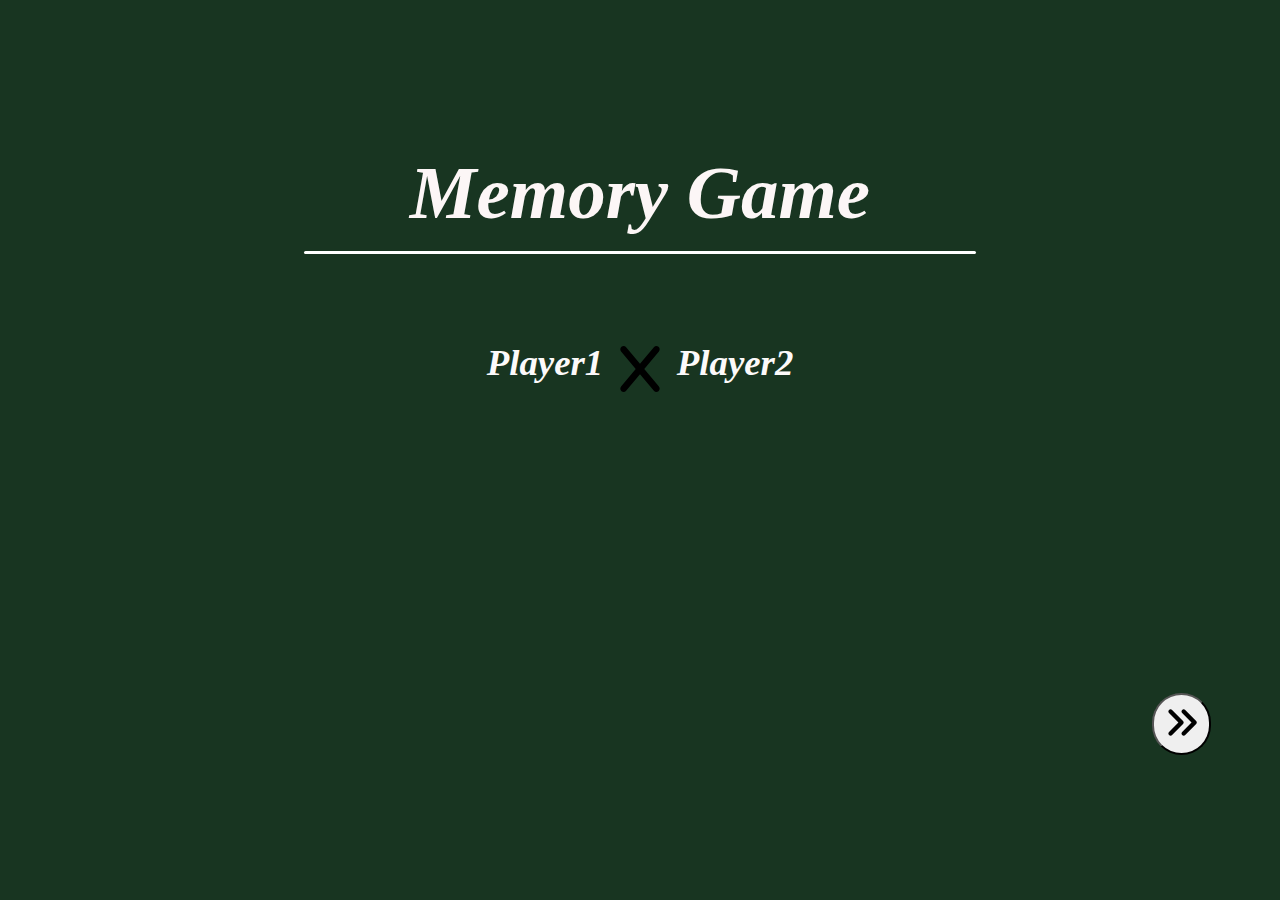
<file: index.html>
<!DOCTYPE html>
<html lang="en">
<head>
    <meta charset="UTF-8">
    <meta name="viewport" content="width=device-width, initial-scale=1.0">
    <title>Document</title>
    <link rel="stylesheet" href="./main.css"/>
</head>
</head>
<body class="one-page-game">
        <div class="Text-line">
        <h1 class="overlay-text">Memory Game</h1>
        <div class="line"></div>
        </div>

        <div class="player1-player2">
            <h3>Player1</h3>
            <svg xmlns="http://www.w3.org/2000/svg" viewBox="0 0 384 512" width="50px" height="50px" background-color="#fff"><!--!Font Awesome Free 6.6.0 by @fontawesome - https://fontawesome.com License - https://fontawesome.com/license/free Copyright 2024 Fonticons, Inc.--><path d="M376.6 84.5c11.3-13.6 9.5-33.8-4.1-45.1s-33.8-9.5-45.1 4.1L192 206 56.6 43.5C45.3 29.9 25.1 28.1 11.5 39.4S-3.9 70.9 7.4 84.5L150.3 256 7.4 427.5c-11.3 13.6-9.5 33.8 4.1 45.1s33.8 9.5 45.1-4.1L192 306 327.4 468.5c11.3 13.6 31.5 15.4 45.1 4.1s15.4-31.5 4.1-45.1L233.7 256 376.6 84.5z"/></svg>
            <h3>Player2</h3>
        </div>
 
         <div class="next">
           <button class="button-next" onclick="window.location.href='game.html'" >
             <svg xmlns="http://www.w3.org/2000/svg" viewBox="0 0 512 512" width="35px" height="35px"><!--!Font Awesome Free 6.6.0 by @fontawesome - https://fontawesome.com License - https://fontawesome.com/license/free Copyright 2024 Fonticons, Inc.--><path d="M470.6 278.6c12.5-12.5 12.5-32.8 0-45.3l-160-160c-12.5-12.5-32.8-12.5-45.3 0s-12.5 32.8 0 45.3L402.7 256 265.4 393.4c-12.5 12.5-12.5 32.8 0 45.3s32.8 12.5 45.3 0l160-160zm-352 160l160-160c12.5-12.5 12.5-32.8 0-45.3l-160-160c-12.5-12.5-32.8-12.5-45.3 0s-12.5 32.8 0 45.3L210.7 256 73.4 393.4c-12.5 12.5-12.5 32.8 0 45.3s32.8 12.5 45.3 0z"/></svg>
            
           </button>
          
         </div>
       
    
 
    <script src="./java.js"></script>
    <script src="./result.js"></script>
    
</body>
</html>
</file>
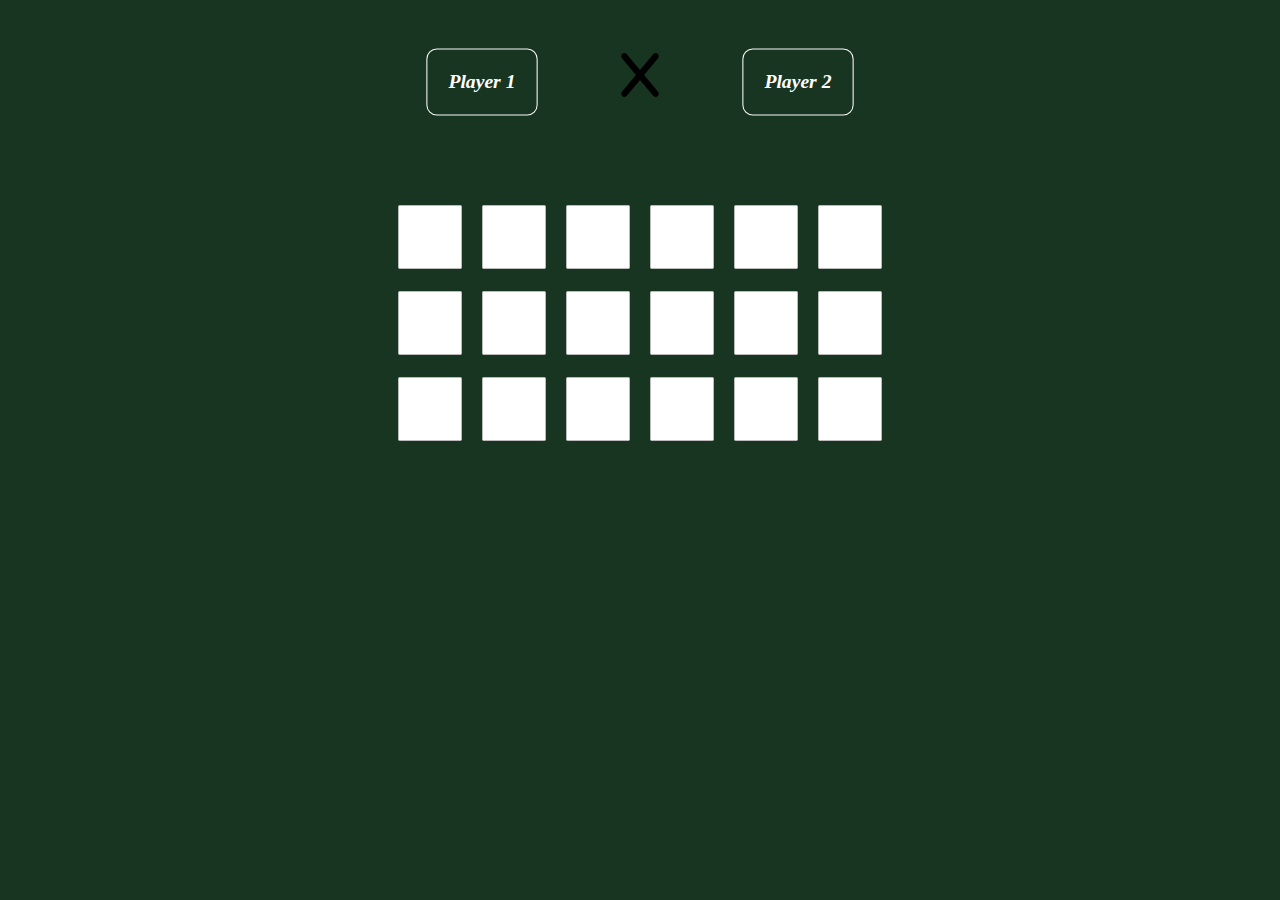
<file: game.html>
<!DOCTYPE html>
<html lang="en">
<head>
    <meta charset="UTF-8">
    <meta name="viewport" content="width=device-width, initial-scale=1.0">
    <title>Document</title>
    <link rel="stylesheet" href="./main.css"/>
</head>
<body class="two-page-game">
    
  <div class="memory-game">
     
      <div class="players">
            <div class="player1-play">
                <h3>Player 1</h3>
        </div>

        <svg xmlns="http://www.w3.org/2000/svg" viewBox="0 0 384 512" width="50px" height="50px" background-color="#fff"><!--!Font Awesome Free 6.6.0 by @fontawesome - https://fontawesome.com License - https://fontawesome.com/license/free Copyright 2024 Fonticons, Inc.--><path d="M376.6 84.5c11.3-13.6 9.5-33.8-4.1-45.1s-33.8-9.5-45.1 4.1L192 206 56.6 43.5C45.3 29.9 25.1 28.1 11.5 39.4S-3.9 70.9 7.4 84.5L150.3 256 7.4 427.5c-11.3 13.6-9.5 33.8 4.1 45.1s33.8 9.5 45.1-4.1L192 306 327.4 468.5c11.3 13.6 31.5 15.4 45.1 4.1s15.4-31.5 4.1-45.1L233.7 256 376.6 84.5z"/></svg>

        <div class="player2-play">
            <h3>Player 2</h3>
         </div>
    
      </div>
      
      <div class="cards">
                <div class="d-cards">
                    
                </div>
        
            </div>
        
          </div>

          <div class="my-modal d-none ">
            <div class="result-card">    
            </div>
        </div>

          <script src="./java.js" ></script>
          <script src="./result.js"></script>
        </body>
        </html>
</file>
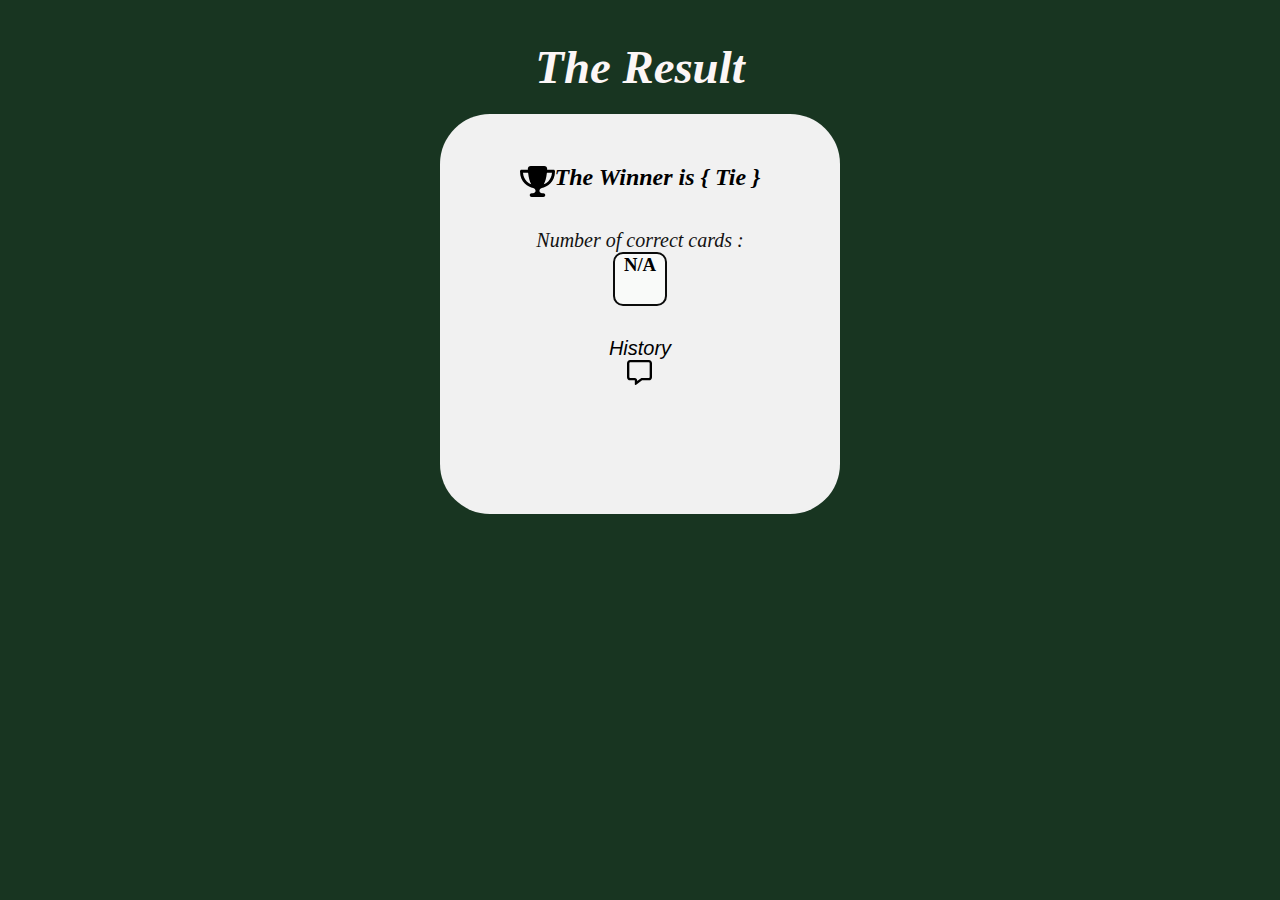
<file: result.html>
<!DOCTYPE html>
<html lang="en">
<head>
    <meta charset="UTF-8">
    <meta name="viewport" content="width=device-width, initial-scale=1.0">
    <title>Document</title>
    <link rel="stylesheet" href="./main.css">
</head>
<body class="three-page-game"></body>



    <div class="result"> <h3> The Result</h3> </div>
      <div class="result-square">
        <div class="winner">
            <svg xmlns="http://www.w3.org/2000/svg" viewBox="0 0 576 512" width="35px" height="35px"><!--!Font Awesome Free 6.6.0 by @fontawesome - https://fontawesome.com License - https://fontawesome.com/license/free Copyright 2024 Fonticons, Inc.--><path d="M400 0L176 0c-26.5 0-48.1 21.8-47.1 48.2c.2 5.3 .4 10.6 .7 15.8L24 64C10.7 64 0 74.7 0 88c0 92.6 33.5 157 78.5 200.7c44.3 43.1 98.3 64.8 138.1 75.8c23.4 6.5 39.4 26 39.4 45.6c0 20.9-17 37.9-37.9 37.9L192 448c-17.7 0-32 14.3-32 32s14.3 32 32 32l192 0c17.7 0 32-14.3 32-32s-14.3-32-32-32l-26.1 0C337 448 320 431 320 410.1c0-19.6 15.9-39.2 39.4-45.6c39.9-11 93.9-32.7 138.2-75.8C542.5 245 576 180.6 576 88c0-13.3-10.7-24-24-24L446.4 64c.3-5.2 .5-10.4 .7-15.8C448.1 21.8 426.5 0 400 0zM48.9 112l84.4 0c9.1 90.1 29.2 150.3 51.9 190.6c-24.9-11-50.8-26.5-73.2-48.3c-32-31.1-58-76-63-142.3zM464.1 254.3c-22.4 21.8-48.3 37.3-73.2 48.3c22.7-40.3 42.8-100.5 51.9-190.6l84.4 0c-5.1 66.3-31.1 111.2-63 142.3z"/></svg>
            <h2> The Winner is {}</h2>
           </div>

        <div class="num-cards">
           <div class="parg"> <p>Number of correct cards :</p> </div>
            <div class="square-cards">
                 <h3></h3>
            </div>
        </div>

        <div class="history">
            <button class="history-button">
             <p>History</p>
             <div class="next-to-history">
                
                <svg xmlns="http://www.w3.org/2000/svg" viewBox="0 0 512 512" width="27px" height="25px"><!--!Font Awesome Free 6.6.0 by @fontawesome - https://fontawesome.com License - https://fontawesome.com/license/free Copyright 2024 Fonticons, Inc.--><path d="M160 368c26.5 0 48 21.5 48 48l0 16 72.5-54.4c8.3-6.2 18.4-9.6 28.8-9.6L448 368c8.8 0 16-7.2 16-16l0-288c0-8.8-7.2-16-16-16L64 48c-8.8 0-16 7.2-16 16l0 288c0 8.8 7.2 16 16 16l96 0zm48 124l-.2 .2-5.1 3.8-17.1 12.8c-4.8 3.6-11.3 4.2-16.8 1.5s-8.8-8.2-8.8-14.3l0-21.3 0-6.4 0-.3 0-4 0-48-48 0-48 0c-35.3 0-64-28.7-64-64L0 64C0 28.7 28.7 0 64 0L448 0c35.3 0 64 28.7 64 64l0 288c0 35.3-28.7 64-64 64l-138.7 0L208 492z"/></svg>        </div>
        </button>
         </div>
      </div>

      <div class="my-modal d-none">
        <div class="table-close">
            <svg class="closeBtn" xmlns="http://www.w3.org/2000/svg" viewBox="0 0 512 512" width="15px" height="15px"><!--!Font Awesome Free 6.6.0 by @fontawesome - https://fontawesome.com License - https://fontawesome.com/license/free Copyright 2024 Fonticons, Inc.--><path d="M256 512A256 256 0 1 0 256 0a256 256 0 1 0 0 512zM175 175c9.4-9.4 24.6-9.4 33.9 0l47 47 47-47c9.4-9.4 24.6-9.4 33.9 0s9.4 24.6 0 33.9l-47 47 47 47c9.4 9.4 9.4 24.6 0 33.9s-24.6 9.4-33.9 0l-47-47-47 47c-9.4 9.4-24.6 9.4-33.9 0s-9.4-24.6 0-33.9l47-47-47-47c-9.4-9.4-9.4-24.6 0-33.9z"/></svg>
            <table border="1">
                <tr>
                    <td>Player Name</td>
                    <td>Cards Number</td>
                    <td>Success</td>
                </tr>
                
            </table>
               
        </div>
    </div>
    
   

    <script src="./java.js"> </script>
    <script src="./result.js"></script>
    
</body>
</html>
</file>
<file: main.css>
*{
    margin:0;
    padding: 0;
}

.one-page-game{
    background-color: rgb(24, 53, 33);
    display: flex;
    flex-direction: column;
    flex-wrap: wrap;
    gap:10px;
    
}
.two-page-game{
    background-color: rgb(24, 53, 33);
}
.Text-line{
    display: flex;
    flex-wrap: wrap;
    flex-direction: column;
    gap:15px;
    align-items: center;
    margin-top: 150px; 

}

.overlay-text {
    color: rgb(252, 246, 246);
    font-size: 75px;
    font-style: italic;
    animation: blink-animation 2s ;
}

@keyframes blink-animation {
    0% { opacity: 1; }
    50% { opacity: 0; }
    100% { opacity: 1; }
}


.next{
    position: absolute;/*-----------------------------------------------------------------*/
    top: 77%;
    left: 90%;
    animation: blink-animation 1s infinite  ;
}
.button-next{
    padding: 10px;
    border-radius: 50px;
}

.line {
    background-color:#ffffff ;
    height: 3px;
    width: 50%;
    border-radius: 5px;
    animation: blink-animation 3s ;
    transform: scale(1.05);
  
 
}
.player1-player2{
    display: flex;
    flex-wrap: wrap;
    flex-direction: row;
    gap:10px;
    color:#fcfafa;
    justify-content: center;
    font-size: 30px;
    margin-top: 80px;
    animation: blink-animation 4s ;
    transform: scale(1.05);
    font-style: italic;
}

@media (max-width:471px){
    .overlay-text{
        font-size: 50px; 
    }
    .player1-player2{
        font-size: 20px;
    }
   
   
}

@media (max-width:629px){
   
    .next{
        left: 70%;  
    }
   
}


/* -------------------------------------------------Ending The First Page-------------------------------------------------------*/


.memory-game{
    display: flex;
    flex-wrap: wrap;
    flex-direction: column;
    gap:10px;
}
.player2{
   
    float: inline-end;
    margin-right: 100px;
    margin-top: 30px;
    color:#ffffff
}

.player1{
   
    float: inline-start;
    margin-left: 100px;
    margin-top: 30px;
    color:#ffffff
}

.players{
    display:flex;
    flex-direction: row;
    gap:80px;
    justify-content: center;
    margin-top: 50px;


}

.player1-play{
    color:#ffffff;
    border: #fcfafa solid 1px;
    animation: blink-animation 1s   ;
    transform: scale(1.05);
    padding: 20px;
    border-radius: 10px;
    font-style: italic;
    
}
.player2-play{
    color:#ffffff;
    border: #fcfafa solid 1px;
    animation: blink-animation 1s ;
    transform: scale(1.05);
    padding: 20px;
    border-radius: 10px;
    font-style: italic;
    
}

/*float: inline-start;
    margin-left: 100px;
    margin-top: 30px;        float: inline-end;
    margin-right: 100px;
    margin-top: 30px;  */

.cards{
    display: flex;
    flex-wrap: wrap;
    justify-content: center;
   
}
.d-cards{
   width: 500px;
   height: 400px;
    display: flex;
    flex-wrap: wrap;
    gap:20px;
    align-content: center;
    justify-content: center;
   

}

.square{
    width:60px;
    height: 60px;
    background-color: rgb(255, 255, 255);
    text-align: center;
 
}

.square {
    animation: blink-animation 0.25s infinite;
    transform: scale(1.05);
}

@keyframes blink-animation {
    0% { opacity: 1; }
    50% { opacity: 0; }
    100% { opacity: 1; }
}

.line1 {
    background-color:#ffffff ;
    height: 3px;
    width: 100%;
    border-radius: 5px;
  
}
@media (max-width:497px){
   
    .d-cards{
        width:400px;
        height:300px;
    }
    .square{
        width:40px;
        height: 40px;
    }
   
}

@media (max-width:437px){
   
    .player1-play{
        padding:10px;
    }
    .player2-play{
        padding:10px;
    }
   
}
@media (max-width:403px){
   
    .players{
       gap:10px;
    }
    .memory-game{
      gap:25px;
    }
   
}
@media (max-width:391px){
   
    .d-cards{
        width:300px;
        height:300px;
    }
    .square{
        width:40px;
        height: 40px;
    }
   
}

.number1 , .number2,.number3,.number4,.number5,.number6,.number7,.number8,.number9,.number10,.number11,.number12,.number13,.number14,.number15,.number16,.number17,.number18 {
   display: none;
}

.matched .square {
    background-color: #4caf50; 
    border: 1px solid #388e3c; 
    color: #ffffff; 
    animation: none; 
}
.matched h3 {
    color: #ffffff; 
}
.d-none{
    display:none;
}

/*------------------------------------------------------end game page --------------------------------------*/


.three-page-game {
    display: flex;
   flex-wrap: wrap;
   flex-direction: column;
   justify-content: center;
   align-content: center;
   align-items: center;
   background-color: rgb(24, 53, 33);
    gap:20px;
   margin-top: 40px;
}
.result{
    color: rgb(252, 246, 246);
    font-size: 40px;
    font-style: italic;
    animation: blink-animation 1s ;

}

.result-square {
    width: 400px;
    height: 400px;
    background-color: #f1f1f1;
    border-radius: 50px;
    display: flex;
    flex-direction: column;
    gap:30px;
}

.square-cards{
    width: 50px;
    height: 50px;
    background-color: #f9faf9;
    border-radius: 10px; 
    border:#0c0c0c solid 2px;
    text-align: center;
   
}
.num-cards{
    display: flex;
    flex-direction: column;
    justify-content: center;
    align-content: center;
    align-items: center;
}
.parg{
    color: #131212;
    font-style: italic;
    font-size: 20px;
}

.winner{
    display: flex;
    flex-direction: row;
    justify-content: center;
    align-content: center;
    font-style: italic;
    margin-top: 50px;
}

.history{
    display: flex;
    flex-direction: row;
    justify-content: center;
    flex-wrap: wrap;
    gap:5px;
   
}

.history-button{
    background-color: #f1f1f1; 
    border: #f1f1f1 solid 1px;
    font-size: 20px;
    font-style: italic;
   
}
.next-to-history{
    animation: blink-animation 1s infinite;
}

@media (max-width:410px){
   
    .result-square{
        width:300px;
        height: 300px;
    }
    .result{
        font-size:30px ;
    }
   
}

/*
.history {
    display: flex;
    flex-direction: row;
    justify-content: center;
    flex-wrap: wrap;
    gap:5px;
    font-size: 20px;
    font-style: italic;
}*/


.my-modal {
    position: fixed;
    z-index: 9999;
    width: 100%;
    height: 100%;
    top: 0;
    left: 0;
    background-color: rgba(0, 0, 0, 0.4);
    display: flex;
    align-items: center;
    justify-content: center;
}

.my-modal .table-close {
    background-color: #fff;
    padding: 40px;
    box-shadow: 0 10px 10px rgba(0, 0, 0, 0.2);
    position: relative;
    overflow: auto;
    max-width: 80%; 
    max-height: 80%; 
}

.my-modal table {
    width: 100%; 
    text-align: center;
   
}

.closeBtn {
    position: absolute;
    font-size: 20px;
    cursor: pointer; 
    color: #fff;
    background-color: rgba(0, 0, 0, 0.6);
    padding: 10px;
    border-radius: 20px;
    top: 10px;
    right: 10px;
}

.closeBtn{
    top:10px;
    right:10px;
}
.d-none{
    display:none;
}
</file>
